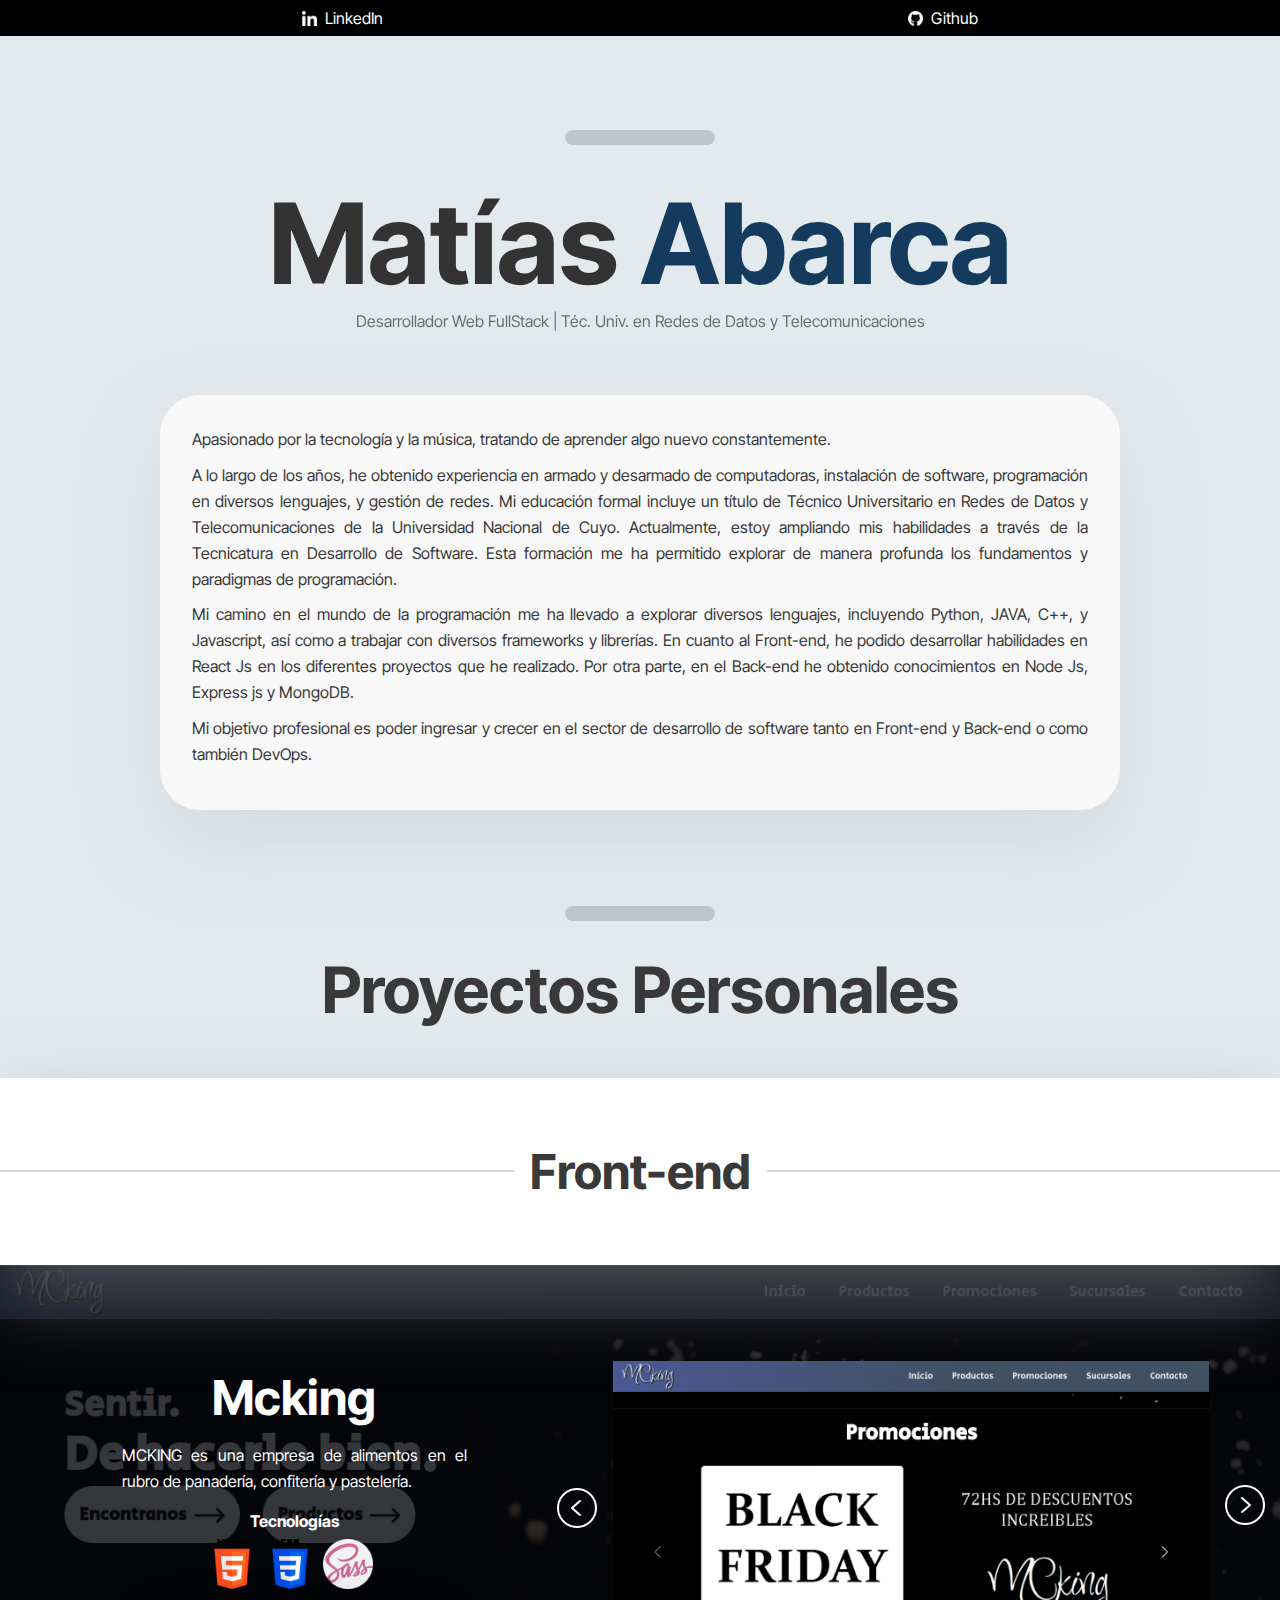
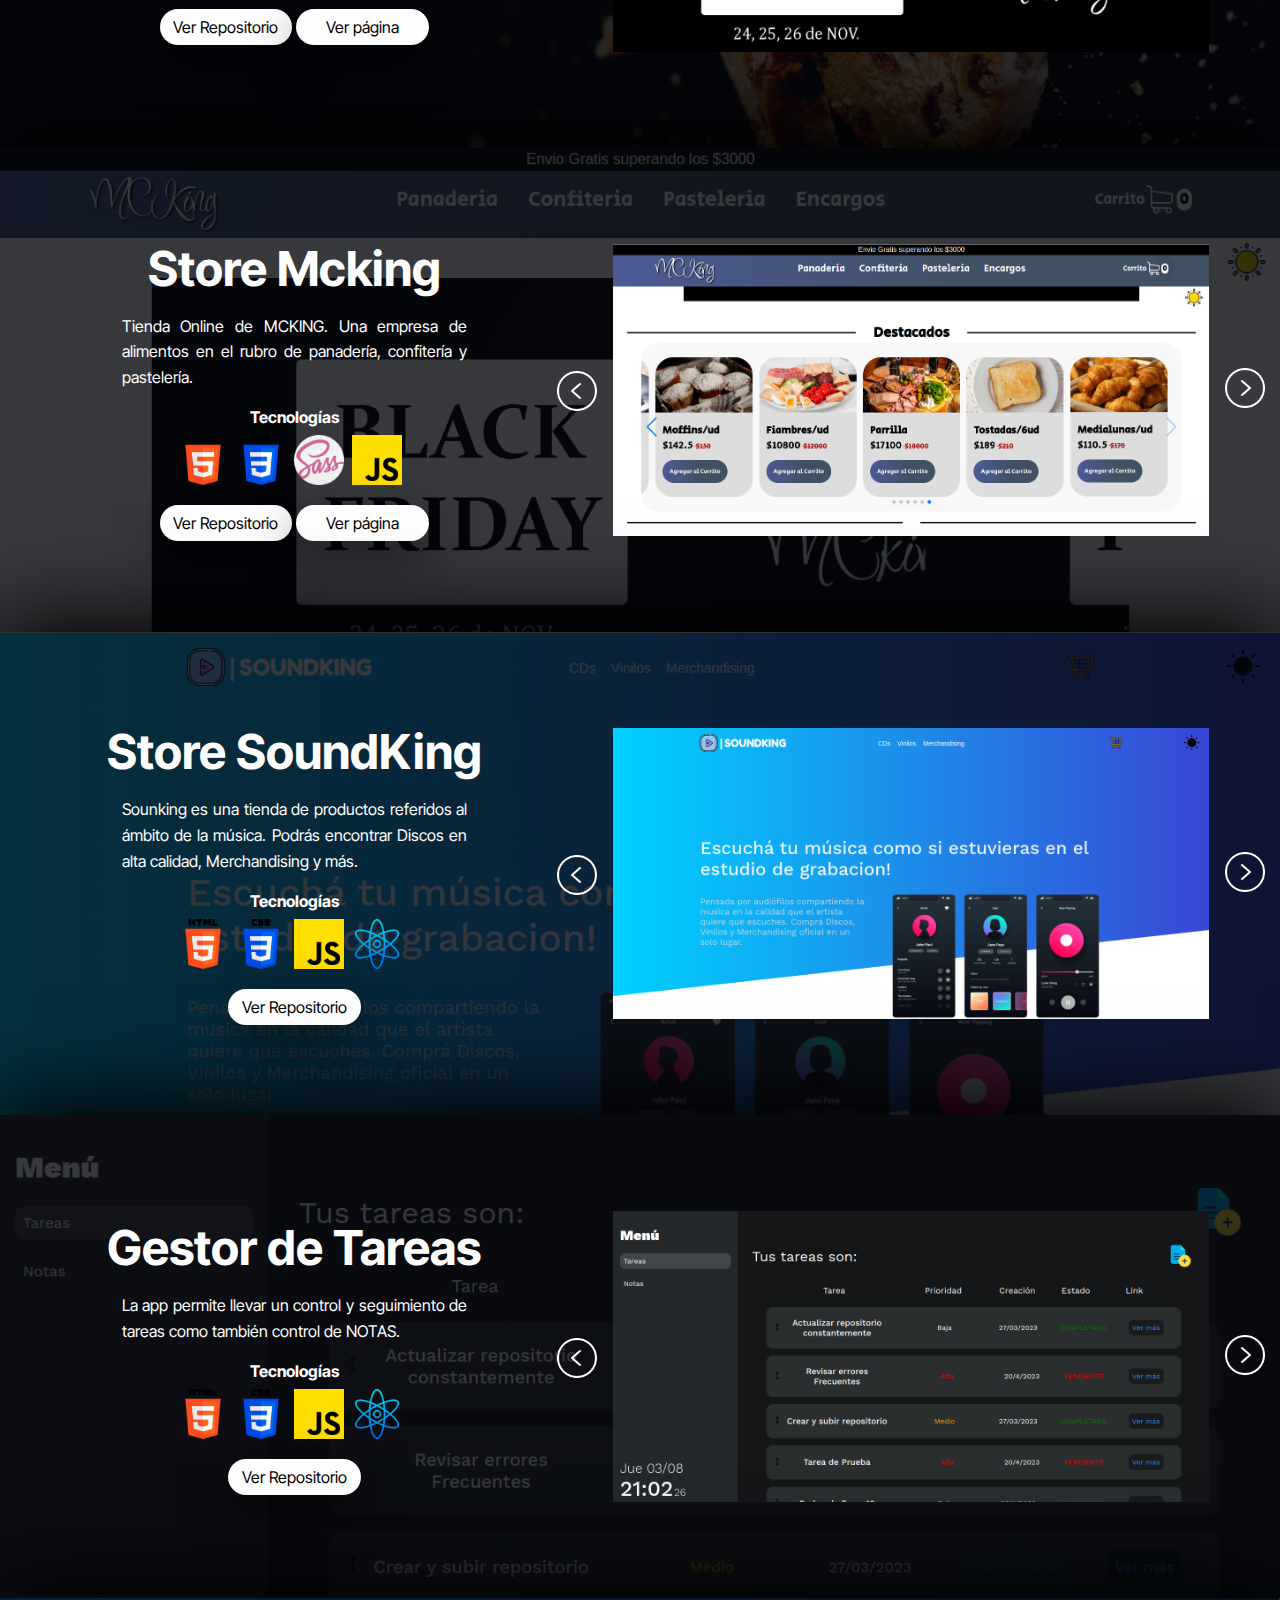
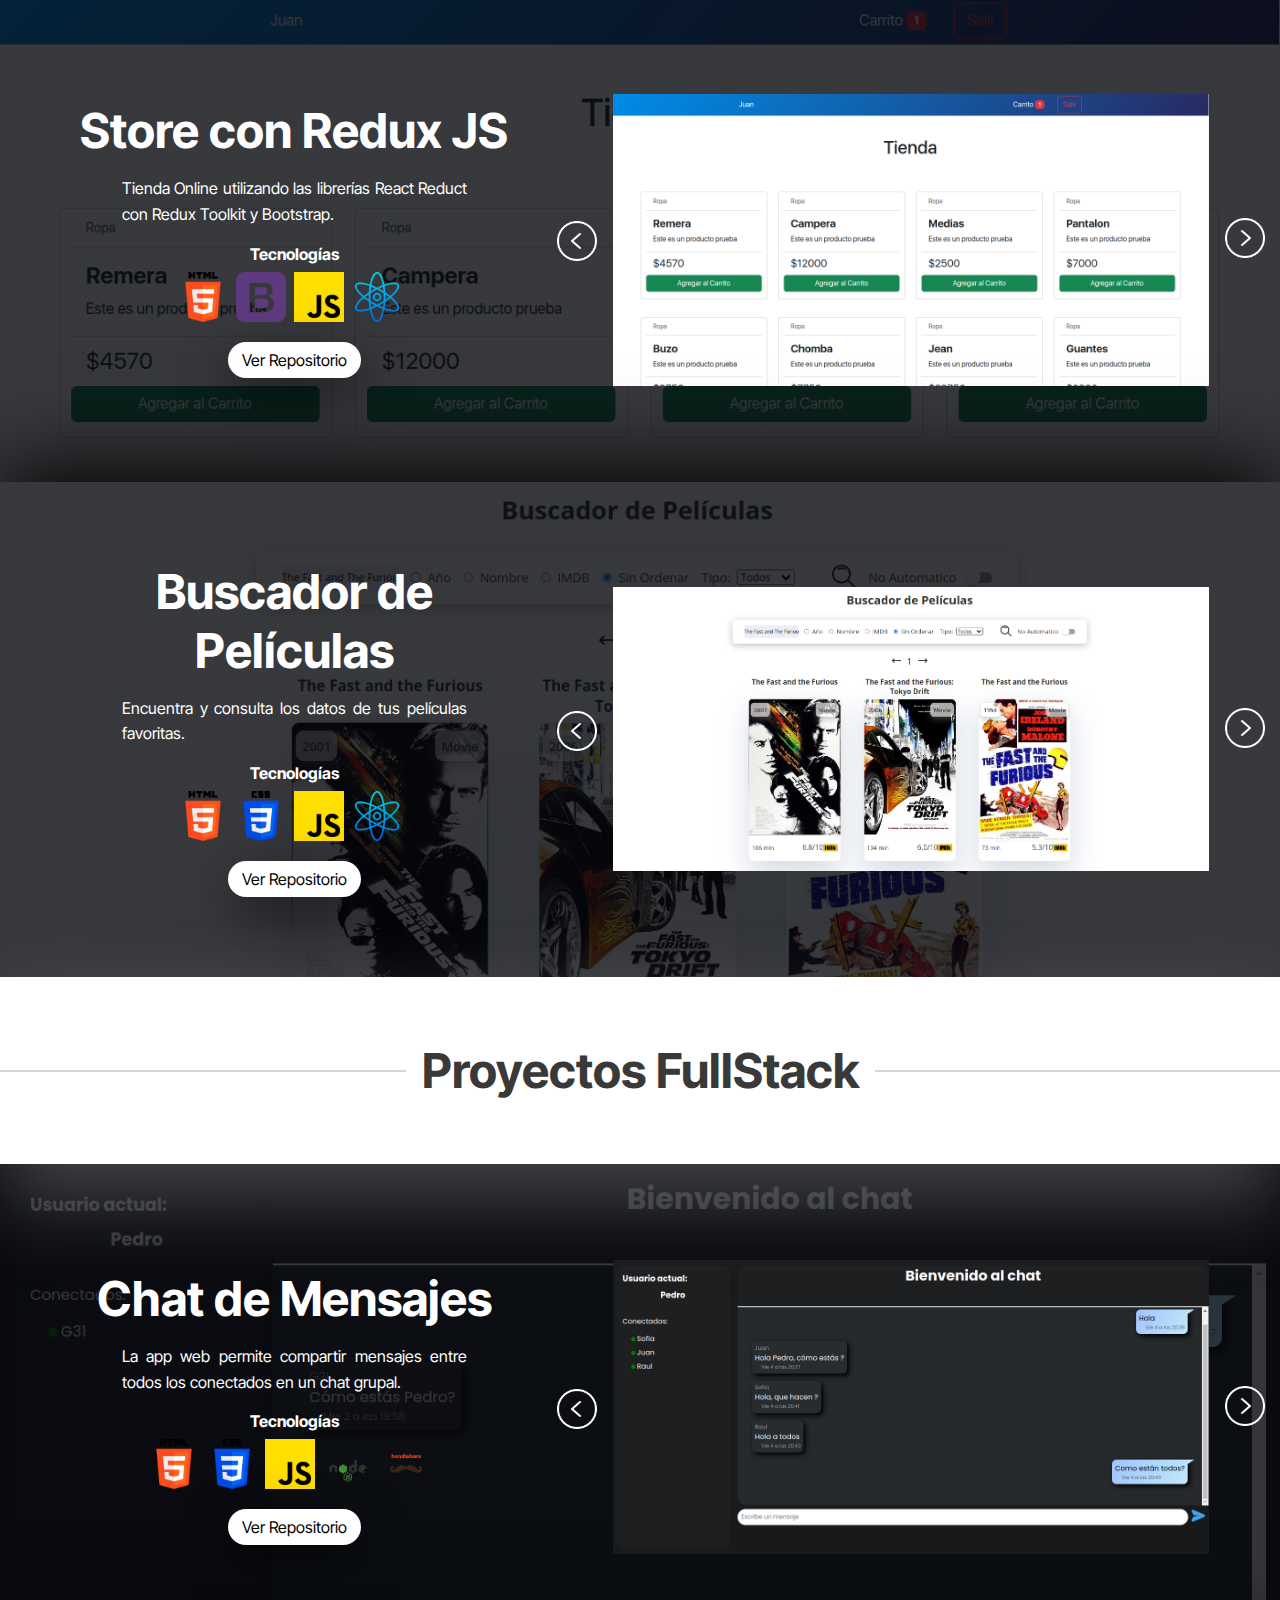
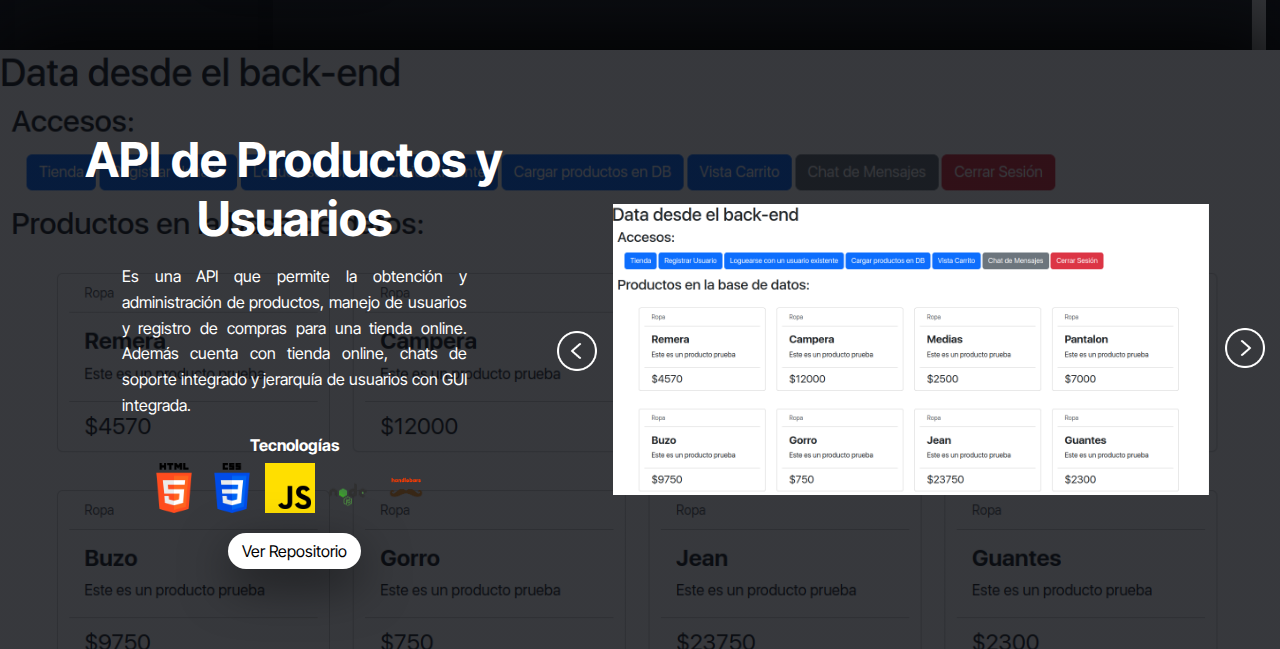
<file: index.html>
<!DOCTYPE html>
<html lang="en">
<head>
    <meta charset="UTF-8">
    <meta name="viewport" content="width=device-width, initial-scale=1.0">
    <link rel="icon" type="image/x-icon" href="./img/briefcase.ico">
    <link rel="stylesheet" href="css/style.css">
    <title>Matías Abarca | Portfolio</title>
</head>
<body>
    <header class="header_social">
        <div class="header_social_bg">
            <div>
                <img src="./img/linkedin.png" alt="">
                <a href="https://www.linkedin.com/in/matíasabarca">LinkedIn</a>
            </div>
            <div>
                <img src="./img/github.png" alt="logo">
                <a href="https://github.com/matiasabarca49 ">Github</a>
            </div>
        </div>
    </header>
    <section class="acercaDe">
        <div class="separatorPrimary"></div>
        <div class="acercaDe__portada">
            <h1>Matías <span>Abarca</span></h1>
            <h4>Desarrollador Web FullStack | Téc. Univ. en Redes de Datos y Telecomunicaciones </h4>
        </div>
        <div class="acercaDe__resume">
            <p>Apasionado por la tecnología y la música, tratando de aprender algo nuevo constantemente.</p>
            <p>A lo largo de los años, he obtenido experiencia en armado y desarmado de computadoras, instalación de software, programación en diversos lenguajes, y gestión de redes. Mi educación formal incluye un título de Técnico Universitario en Redes de Datos y Telecomunicaciones de la Universidad Nacional de Cuyo. Actualmente, estoy ampliando mis habilidades a través de la Tecnicatura en Desarrollo de Software. Esta formación me ha permitido explorar de manera profunda los fundamentos y paradigmas de programación.</p>
            <p>Mi camino en el mundo de la programación me ha llevado a explorar diversos lenguajes, incluyendo Python, JAVA, C++, y Javascript, así como a trabajar con diversos frameworks y librerías. En cuanto al Front-end, he podido desarrollar habilidades en React Js en los diferentes proyectos que he realizado. Por otra parte, en el Back-end he obtenido conocimientos en Node Js, Express js y MongoDB. </p>
            <p>Mi objetivo profesional es poder ingresar y crecer en el sector de desarrollo de software tanto en Front-end y Back-end o como también DevOps.</p>
        </div>
    </section>
    <main class="main">
        <div class="separatorPrimary"></div>
        <h2>Proyectos Personales</h2>
        <!-- Front Projects  -->
        <div class="main__fullstack">
            <div class="separator" style="margin-top: 50px;">
                <div></div>
                <h2>Front-end</h2>
                <div></div>
            </div>
            <div class="main__fullstackProjects" id="frontEndID">
                <!-- Proyectos -->
            </div>
        </div>
        <!-- FullStack Projects -->
        <div class="main__fullstack">
            <div class="separator">
                <div></div>
                <h2>Proyectos FullStack</h2>
                <div></div>
            </div>
            <div class="main__fullstackProjects" id="fullStackID">
                <!-- Proyectos -->
            </div>
        </div>
    </main>
<script src="./js/index.js"></script>
</body>
</html>
</file>
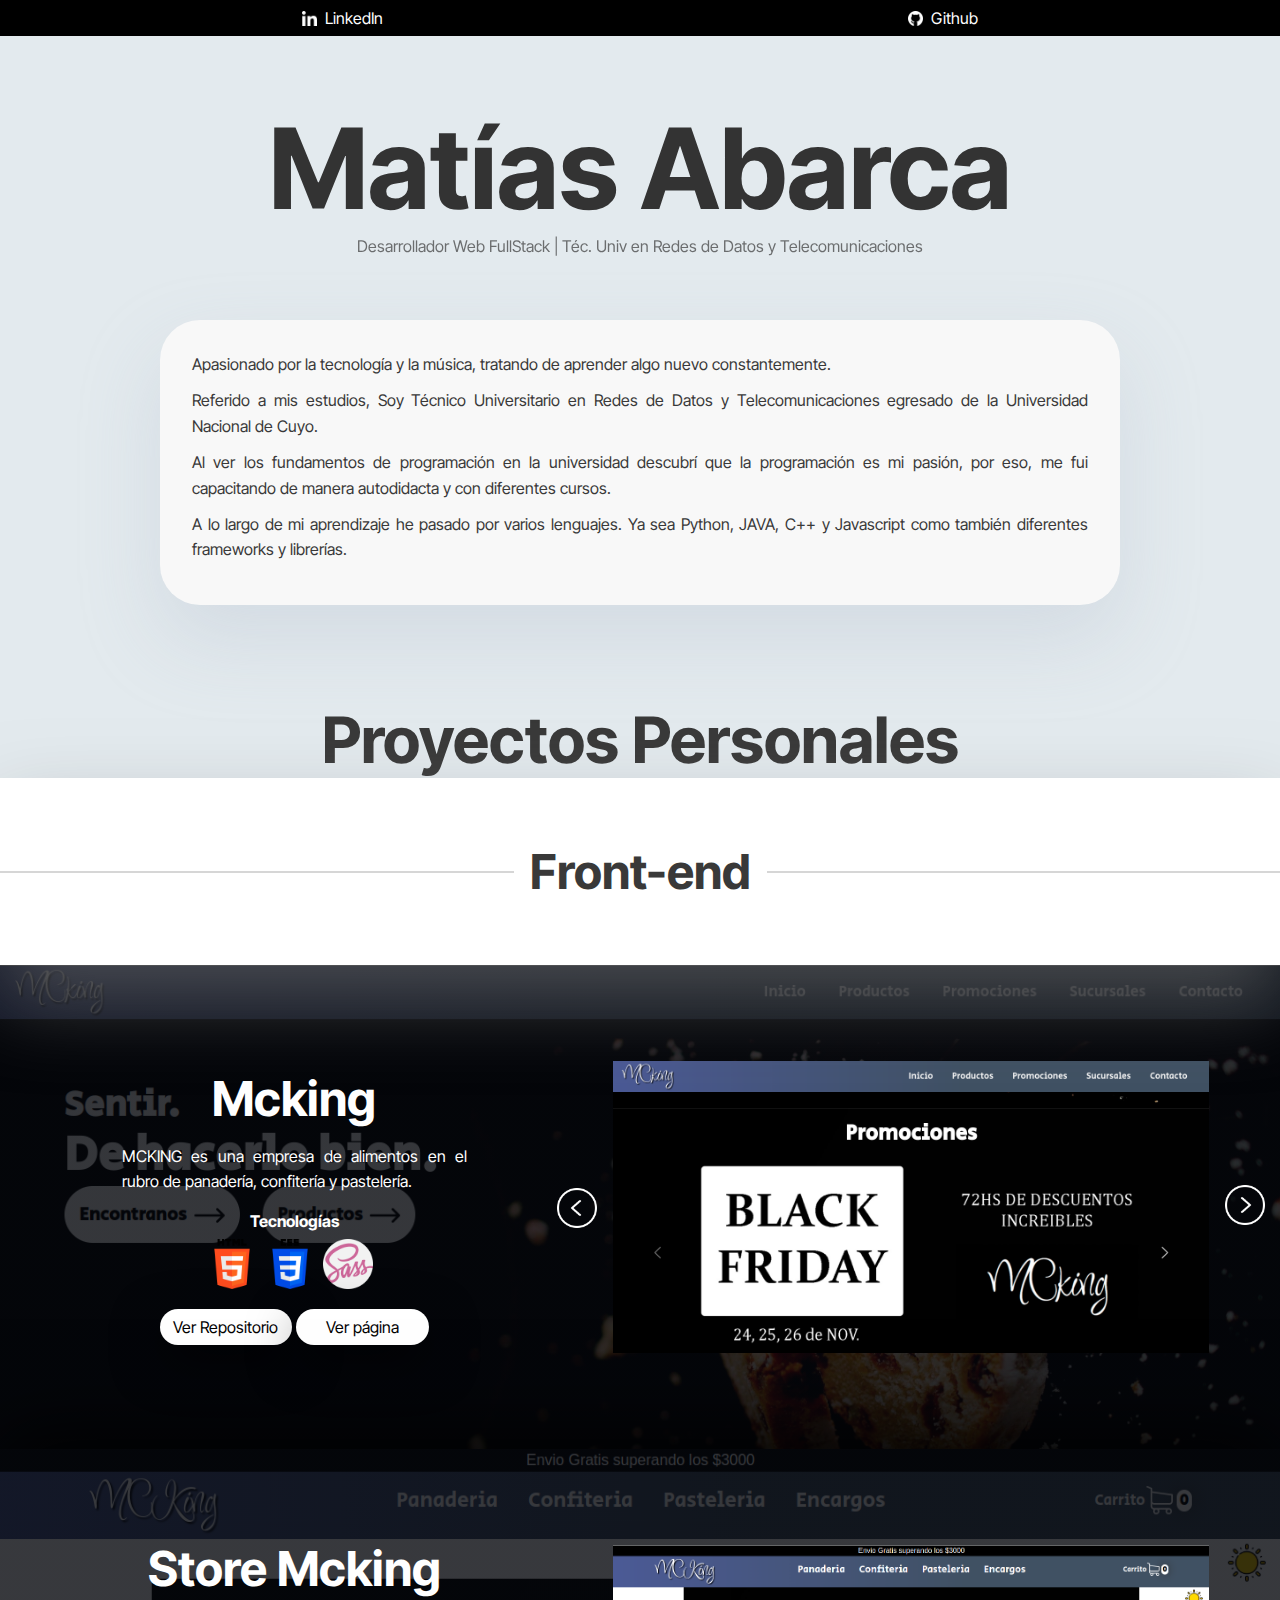
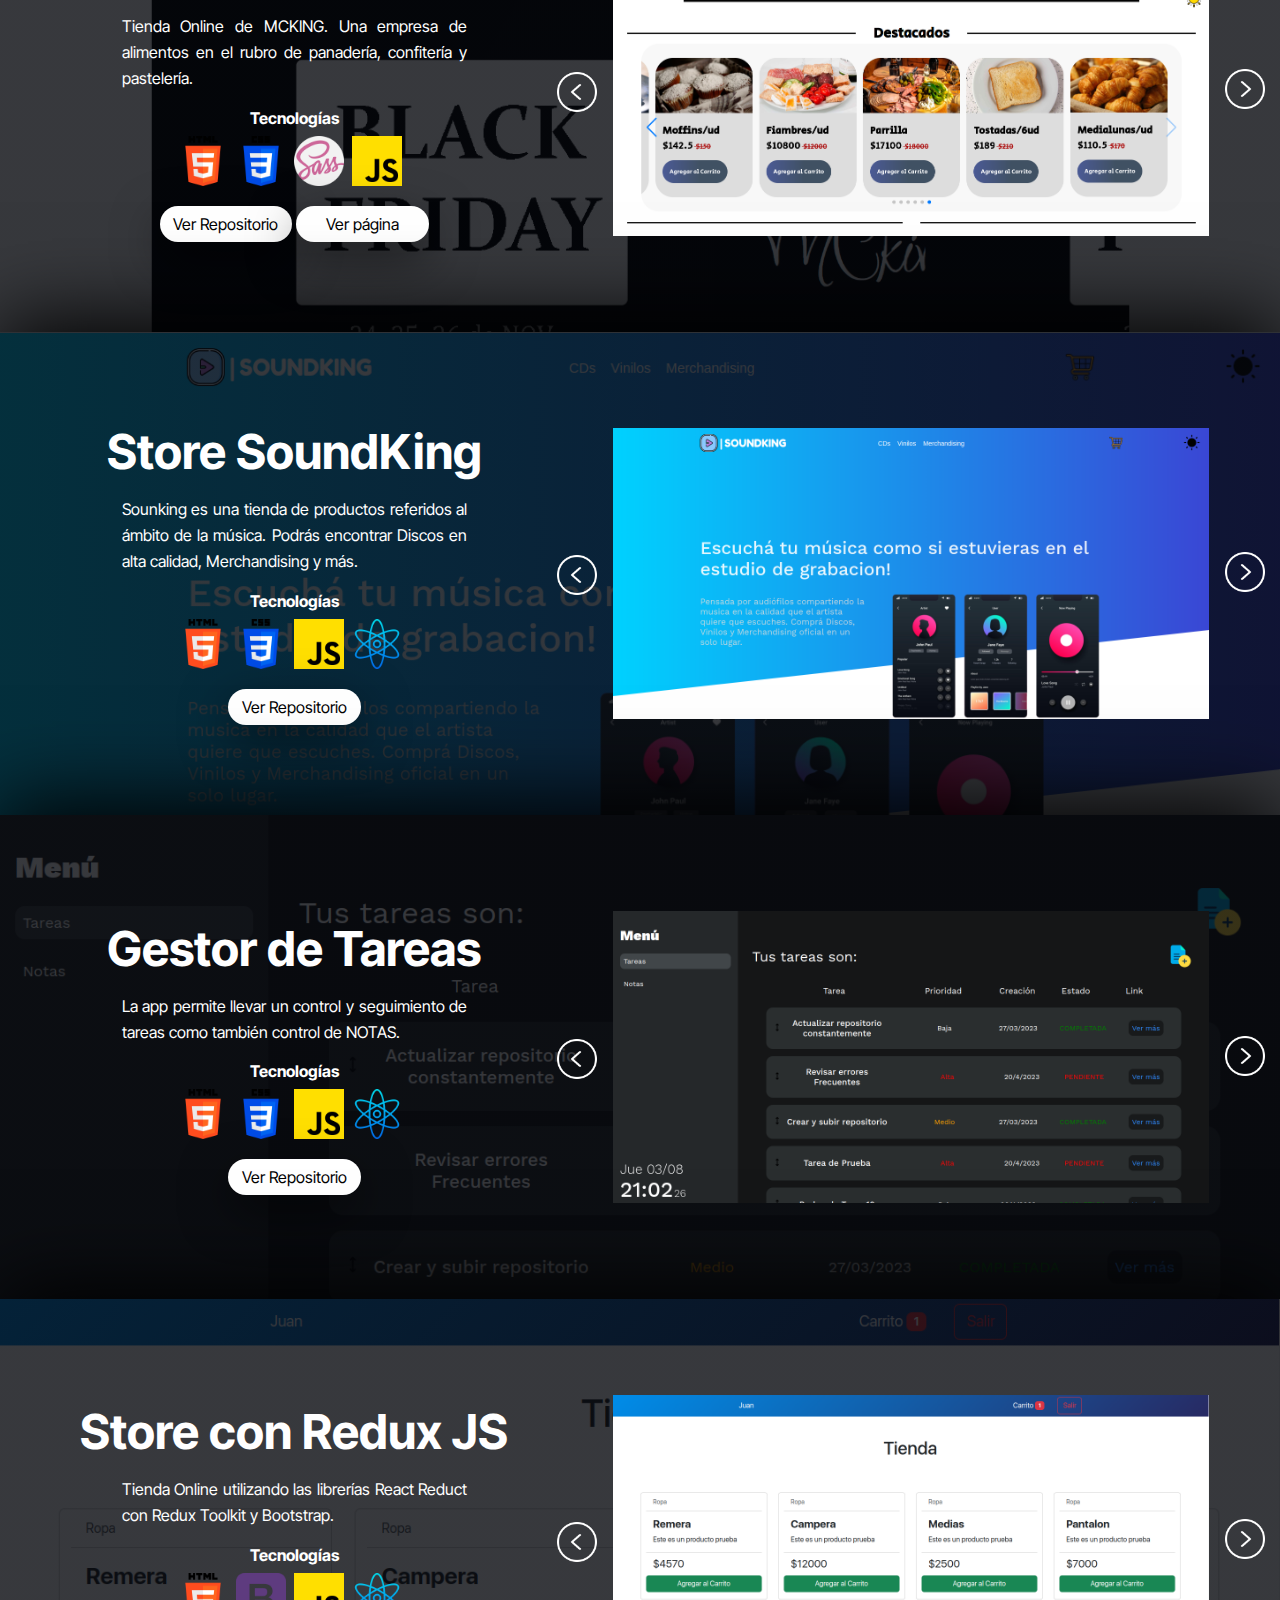
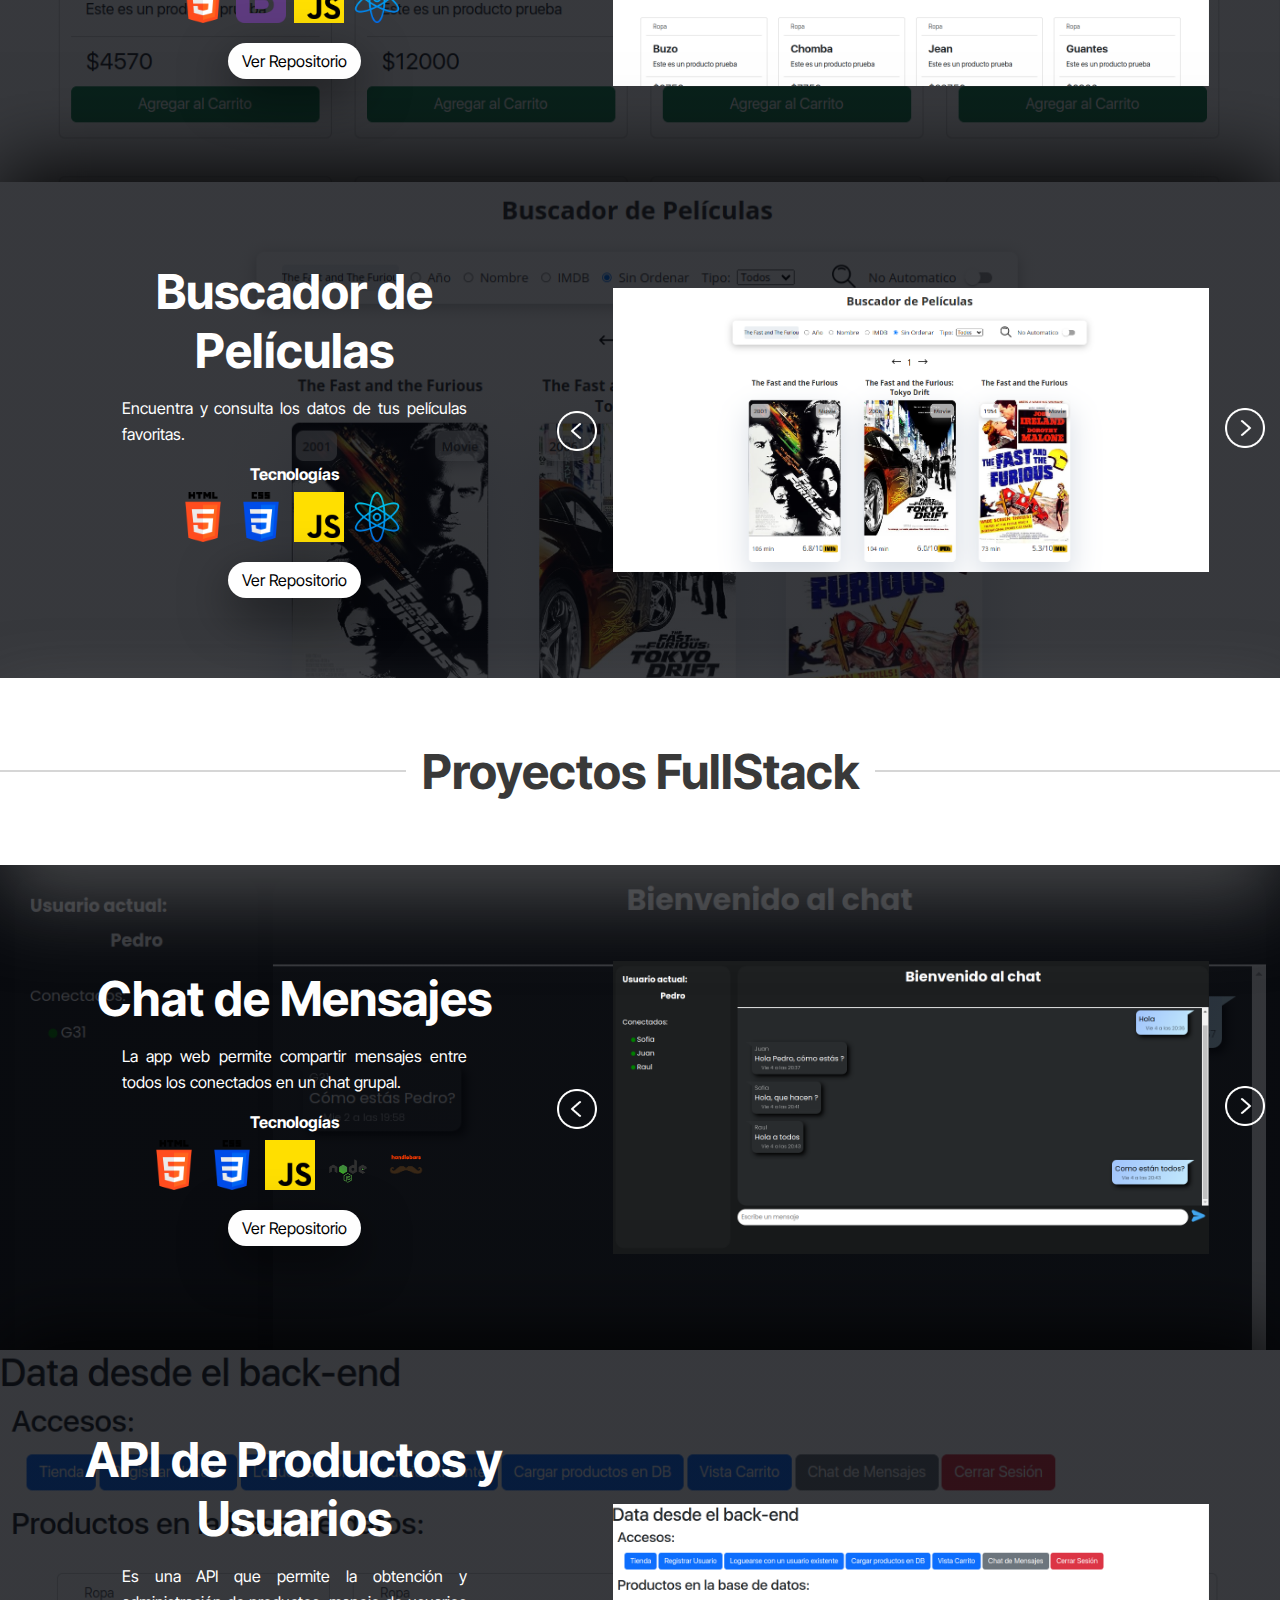
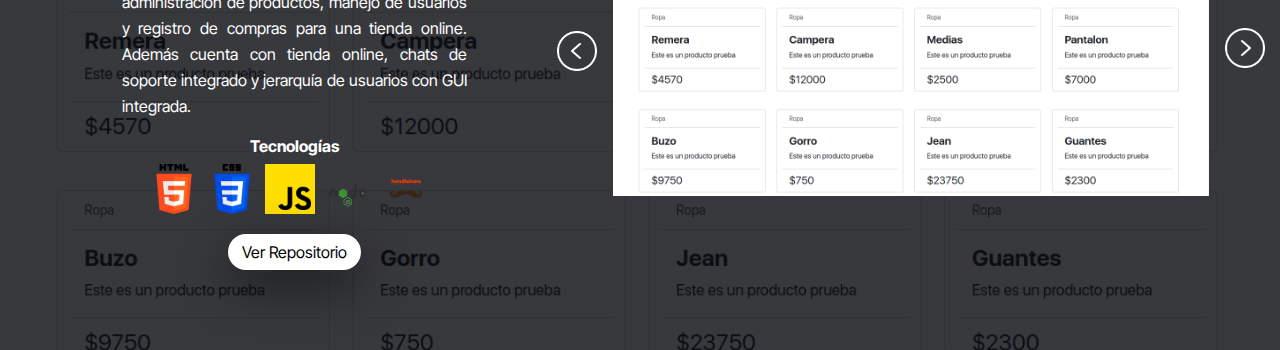
<file: index (copia).html>
<!DOCTYPE html>
<html lang="en">
<head>
    <meta charset="UTF-8">
    <meta name="viewport" content="width=device-width, initial-scale=1.0">
    <link rel="icon" type="image/x-icon" href="./img/briefcase.ico">
    <link rel="stylesheet" href="css/style.css">
    <title>Matías Abarca | Portfolio</title>
</head>
<body>
    <header class="header_social">
        <div class="header_social_bg">
            <div>
                <img src="./img/linkedin.png" alt="">
                <a href="https://www.linkedin.com/in/matíasabarca">LinkedIn</a>
            </div>
            <div>
                <img src="./img/github.png" alt="logo">
                <a href="https://github.com/matiasabarca49 ">Github</a>
            </div>
        </div>
    </header>
    <section class="acercaDe">
        <div class="acercaDe__portada">
            <h1>Matías Abarca</h1>
            <h4>Desarrollador Web FullStack | Téc. Univ en Redes de Datos y Telecomunicaciones </h4>
        </div>
        <div class="acercaDe__resume">
            <p>Apasionado por la tecnología y la música, tratando de aprender algo nuevo constantemente.</p>
            <p>Referido a mis estudios, Soy Técnico Universitario en Redes de Datos y Telecomunicaciones egresado de la Universidad Nacional de Cuyo.</p>
            <p>Al ver los fundamentos de programación en la universidad descubrí que la programación es mi pasión, por eso, me fui capacitando de manera autodidacta y con diferentes cursos.</p> 
            <p> A lo largo de mi aprendizaje he pasado por varios lenguajes. Ya sea Python, JAVA, C++ y Javascript como también diferentes frameworks y librerías. </p>
        </div>
    </section>
    <main class="main">
        <h2>Proyectos Personales</h2>
        <!-- Front Projects  -->
        <div class="main__fullstack">
            <div class="separator">
                <div></div>
                <h2>Front-end</h2>
                <div></div>
            </div>
            <div class="main__fullstackProjects" id="frontEndID">
                <!-- Proyectos -->
            </div>
        </div>
        <!-- FullStack Projects -->
        <div class="main__fullstack">
            <div class="separator">
                <div></div>
                <h2>Proyectos FullStack</h2>
                <div></div>
            </div>
            <div class="main__fullstackProjects" id="fullStackID">
                <!-- Proyectos -->
            </div>
        </div>
    </main>
<script src="./js/index.js"></script>
</body>
</html>
</file>
<file: css/style.css>
/* @import url('https://fonts.googleapis.com/css2?family=Open+Sans:ital,wght@0,300;0,400;0,500;0,600;0,700;0,800;1,300;1,400;1,500;1,600;1,700;1,800&display=swap'); */
@import url("https://fonts.googleapis.com/css2?family=Inter+Tight:wght@100;200;300;400;500;600;700;800;900&display=swap");
* {
  margin: 0;
  padding: 0;
  box-sizing: border-box;
}

body {
  /* font-family: 'Open Sans', sans-serif; */
  font-family: "Inter Tight", sans-serif;
  background-color: #e3eaee;
}

.header_social {
  background-color: #000;
  width: 100%;
  padding: 0.5rem;
}
.header_social .header_social_bg {
  display: flex;
  justify-content: space-around;
  align-items: center;
  max-width: 1200px;
  margin: 0 auto;
}
.header_social .header_social_bg div {
  display: flex;
  align-items: center;
  gap: 0.5rem;
}
.header_social .header_social_bg div:hover {
  transform: scale(110%);
}
.header_social .header_social_bg div a {
  color: #fff;
  text-decoration: none;
}
.header_social .header_social_bg div a:link {
  color: #fff;
}
.header_social .header_social_bg div a:hover {
  transform: scale(110%);
}
.header_social .header_social_bg div img {
  width: 15px;
  filter: invert(100%);
}

.acercaDe {
  display: flex;
  flex-direction: column;
  align-items: center;
  padding: 4rem 0;
  margin-bottom: 2rem;
  /* background-image: linear-gradient(rgba(5, 7, 12,0.50),rgba(5, 7, 12, 0.50)); */
}
.acercaDe__portada {
  text-align: center;
}
.acercaDe__portada h1 {
  font-size: 7rem;
  font-weight: 700;
  color: #333333;
}
.acercaDe__portada h1 span {
  color: #143a5e;
}
.acercaDe__portada h4 {
  opacity: 0.7;
  font-weight: 400;
  color: #393939;
}
.acercaDe__resume {
  position: relative;
  width: 75%;
  margin-top: 4rem;
  background-color: #f8f8f8;
  padding: 2rem;
  border-radius: 40px;
  box-shadow: 0 35px 80px rgba(175, 185, 201, 0.3);
  z-index: 996;
  max-width: 1200px;
  color: #393939;
}
.acercaDe__resume p {
  /* text-wrap: balance; */
  text-align: justify;
  margin-bottom: 10px;
  line-height: 1.62;
}

.separatorPrimary {
  height: 15px;
  width: 150px;
  background-color: rgba(51, 51, 51, 0.2);
  margin: 30px auto;
  border-radius: 10px;
}

.separator {
  display: flex;
  align-items: center;
  gap: 1rem;
  font-size: 4rem;
  padding: 2rem 0;
  background-color: #fff;
  position: relative;
  z-index: 995;
  color: #393939;
  box-shadow: 0 35px 80px rgba(128, 128, 128, 0.5);
}
.separator div {
  flex-grow: 1;
  height: 2px;
  border-bottom: 2px solid rgba(51, 51, 51, 0.2);
}
.separator div h2 {
  color: #393939;
}

.btn {
  display: inline-block;
  background-color: #fff;
  color: #000;
  border-radius: 20px;
  text-decoration: none;
  padding: 0.5rem;
  /* margin-right: 1rem; */
  width: 8.3rem;
  box-shadow: 0 1rem 3rem rgba(0, 0, 0, 0.5);
  transition: all 0.3s;
}
.btn:hover {
  transform: scale(110%);
}

.main h2 {
  text-align: center;
  font-size: 4rem;
  color: #393939;
}
.main__fullstack h2 {
  text-align: center;
  padding: 2rem 0;
  font-size: 3rem;
  background-color: #fff;
  position: relative;
  z-index: 995;
}
.main__fullstack .main__fullstackProjects .contentProject {
  position: relative;
  overflow: hidden;
  box-shadow: 0px -10px 80px black;
  z-index: 990;
}
.main__fullstack .main__fullstackProjects .contentProject .bg-img {
  position: absolute;
  overflow: hidden;
  z-index: 1;
  width: 100%;
  object-fit: contain;
}
.main__fullstack .main__fullstackProjects .contentProject .bg {
  background-image: linear-gradient(rgba(5, 7, 12, 0.8), rgba(5, 7, 12, 0.8));
  /* box-shadow: 0px 0px 5px 5px white; */
  color: #fff;
  position: relative;
  z-index: 990;
  padding: 4rem 4rem;
}
.main__fullstack .main__fullstackProjects .contentProject .bg .backgroundWidth {
  display: flex;
  align-items: center;
  max-width: 1280px;
  margin: 0 auto;
}
.main__fullstack .main__fullstackProjects .contentProject .bg .backgroundWidth .contentProject__resume {
  width: 40%;
  margin: 0 auto;
  text-align: center;
  color: #fff;
  z-index: 995;
  max-width: 1200px;
}
.main__fullstack .main__fullstackProjects .contentProject .bg .backgroundWidth .contentProject__resume h3 {
  margin: 1rem 0;
  font-size: 3rem;
}
.main__fullstack .main__fullstackProjects .contentProject .bg .backgroundWidth .contentProject__resume p {
  width: 75%;
  margin: 0 auto;
  text-align: justify;
  line-height: 1.62;
}
.main__fullstack .main__fullstackProjects .contentProject .bg .backgroundWidth .contentProject__resume div {
  margin: 1rem 0;
}
.main__fullstack .main__fullstackProjects .contentProject .bg .backgroundWidth .contentProject__resume div h4 {
  margin: 0.5rem 0;
}
.main__fullstack .main__fullstackProjects .contentProject .bg .backgroundWidth .contentProject__resume div img {
  width: 50px;
}
.main__fullstack .main__fullstackProjects .contentProject .bg .backgroundWidth .contentProject__images {
  display: flex;
  align-items: center;
  gap: 1rem;
  width: 60%;
  padding: 2rem;
}
.main__fullstack .main__fullstackProjects .contentProject .bg .backgroundWidth .contentProject__images button {
  background-color: transparent;
  border: none;
}
.main__fullstack .main__fullstackProjects .contentProject .bg .backgroundWidth .contentProject__images button img {
  width: 40px;
  filter: invert(100%);
  cursor: pointer;
}
.main__fullstack .main__fullstackProjects .contentProject .bg .backgroundWidth .contentProject__images button img:hover {
  transform: scale(110%);
}
.main__fullstack .main__fullstackProjects .contentProject .bg .backgroundWidth .contentProject__images img {
  width: 95%;
  /* box-shadow: 0 1rem 3rem rgba(black, .50); */
}
.main__fullstack .main__fullstackProjects .contentProject .bg--invert {
  flex-direction: row-reverse;
}
.main__fullstack .main__fullstackProjects .contentProject .contentProject > .bg:hover {
  transform: scale(110%);
}

@media screen and (max-width: 991px) {
  .acercaDe__portada h1 {
    font-size: 12vw;
  }
  .acercaDe__portada h4 {
    font-size: 3vw;
    padding: 0 0.5rem;
  }
  .acercaDe__resume {
    width: 90%;
  }
  .main h2 {
    font-size: 7vw;
  }
  .main .main__fullstack .main__fullstackProjects .contentProject .bg-img {
    width: auto;
    height: 100%;
  }
  .main .main__fullstack .main__fullstackProjects .contentProject .bg {
    padding: 4rem 0;
  }
  .main .main__fullstack .main__fullstackProjects .contentProject .bg .backgroundWidth {
    flex-direction: column;
  }
  .main .main__fullstack .main__fullstackProjects .contentProject .bg .backgroundWidth .contentProject__resume {
    width: 100%;
  }
  .main .main__fullstack .main__fullstackProjects .contentProject .bg .backgroundWidth .contentProject__images {
    justify-content: center;
    width: 70%;
    padding: 2rem 0;
  }
  .btn {
    width: 8.3rem;
  }
}
@media screen and (max-width: 567px) {
  .main h2 {
    font-size: 8.5vw;
  }
}

/*# sourceMappingURL=style.css.map */
</file>
